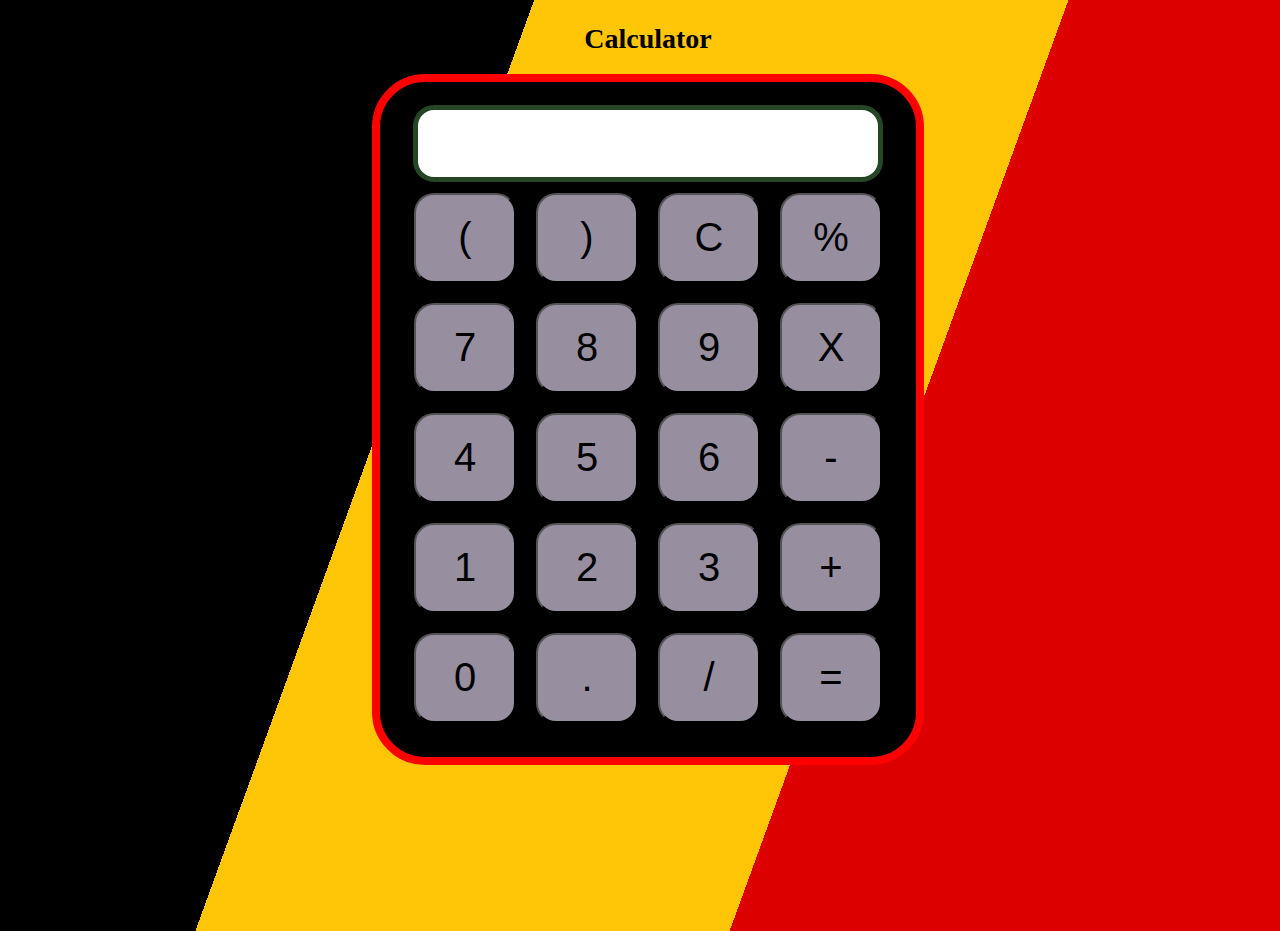
<file: Calculator/index.html>
<!DOCTYPE html>
<html lang="en">

<head>
    <meta charset="UTF-8">
    <meta name="viewport" content="width=device-width, initial-scale=1.0">
    <meta http-equiv="X-UA-Compatible" content="ie=edge">
    <link rel="stylesheet" href="style.css">
    <title>Calculator</title>
</head>

<body>
    <div class="container">
        <h1> Calculator </h1>
        <div class="calculator">
            <input type="text" name="screen" id="screen">
            <table>
                <tr>
                    <td><button>(</button></td>
                    <td><button>)</button></td>
                    <td><button>C</button></td>
                    <td><button>%</button></td>
                </tr>
                <tr>
                    <td><button>7</button></td>
                    <td><button>8</button></td>
                    <td><button>9</button></td>
                    <td><button>X</button></td>
                </tr>
                <tr>
                    <td><button>4</button></td>
                    <td><button>5</button></td>
                    <td><button>6</button></td>
                    <td><button>-</button></td>
                </tr>
                <tr>
                    <td><button>1</button></td>
                    <td><button>2</button></td>
                    <td><button>3</button></td>
                    <td><button>+</button></td>
                </tr>
                <tr>
                    <td><button>0</button></td>
                    <td><button>.</button></td>
                    <td><button>/</button></td>
                    <td><button>=</button></td>
                </tr>
            </table>
        </div>
</div>
</body>

<script src="index.js"></script>
</html>
</file>
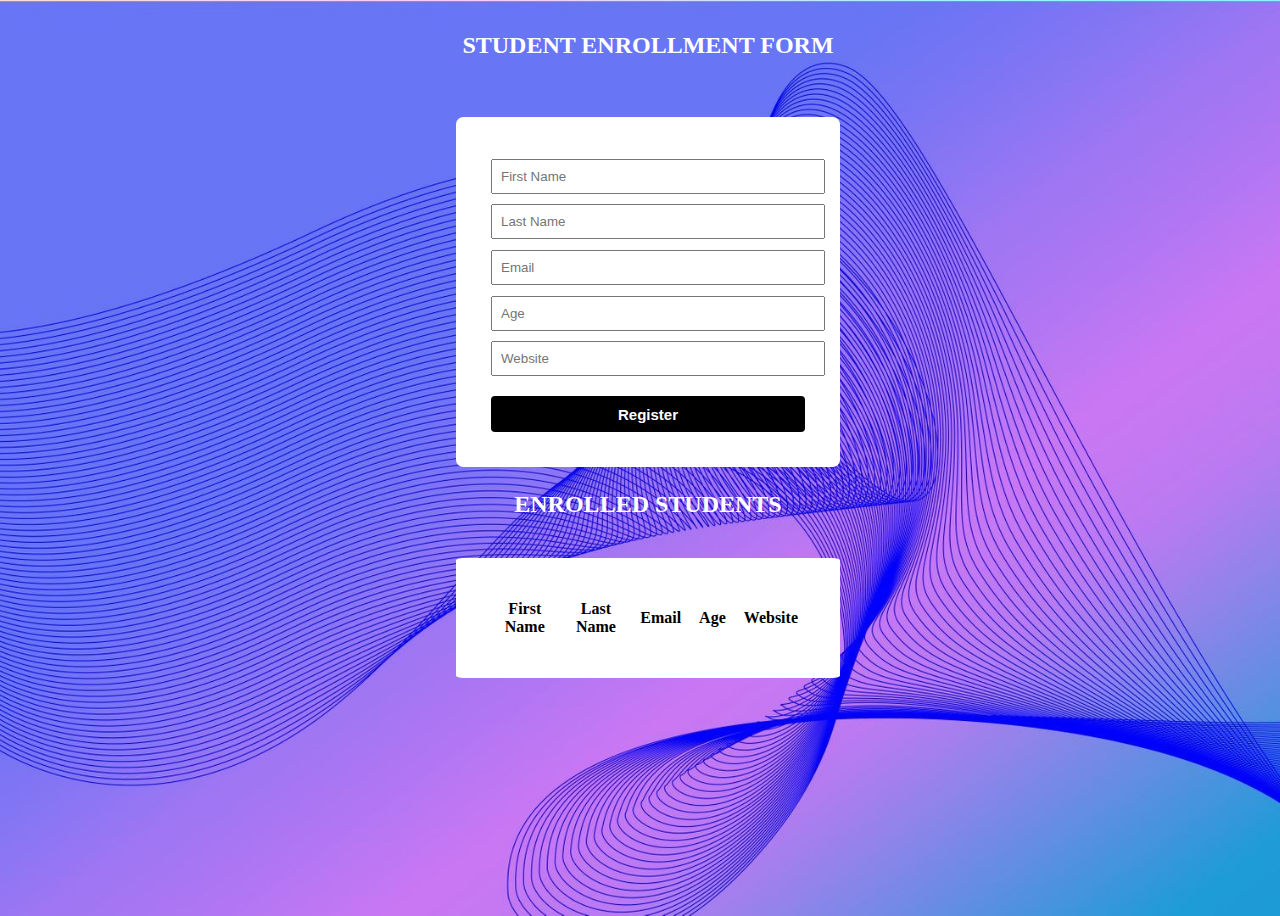
<file: Registration/index.html>
<!DOCTYPE html>
<html lang="en">
<head>
    <meta charset="UTF-8">
    <title>Student registration</title>
    <link rel="stylesheet" href="style.css">
</head>

<body>
    <div id="container">
        <table id="Form">
            <thead>
                <tr>
                    <h3>STUDENT ENROLLMENT FORM</h3>
                    <td><input type="text" name="fname" id="fname" placeholder="First Name"></td>
                </tr>
            </thead>
            <tbody>
                <tr>
                    <td><input type="text" name="lname" id="lname" placeholder="Last Name"></td>
                </tr>
                <tr>
                    <td><input type="text" name="email" id="email" placeholder="Email"></td>
                </tr>
                <tr>
                    <td><input type="text" name="age" id="age" placeholder="Age"></td>
                </tr>
                <tr>
                    <td><input type="text" name="Website" id="Website" placeholder="Website"></td><br>
                </tr>
                <tr id="btna">
                    <td colspan="2"><input type="button" name="button" id="btn" value="Register" onclick="AddRow()"></td>
                </tr>
            </tbody>
        </table>
        <h3>Enrolled Students</h3>
        <table id="show">
            <thead>
                <tr>
                    <th>First Name</th>
                    <th>Last Name</th>
                    <th>Email</th>
                    <th>Age</th>
                    <th>Website</th>
                </tr>
            </thead>
        </table>
    </div>
<script src="script.js"></script>   
</body>
</html>
</file>
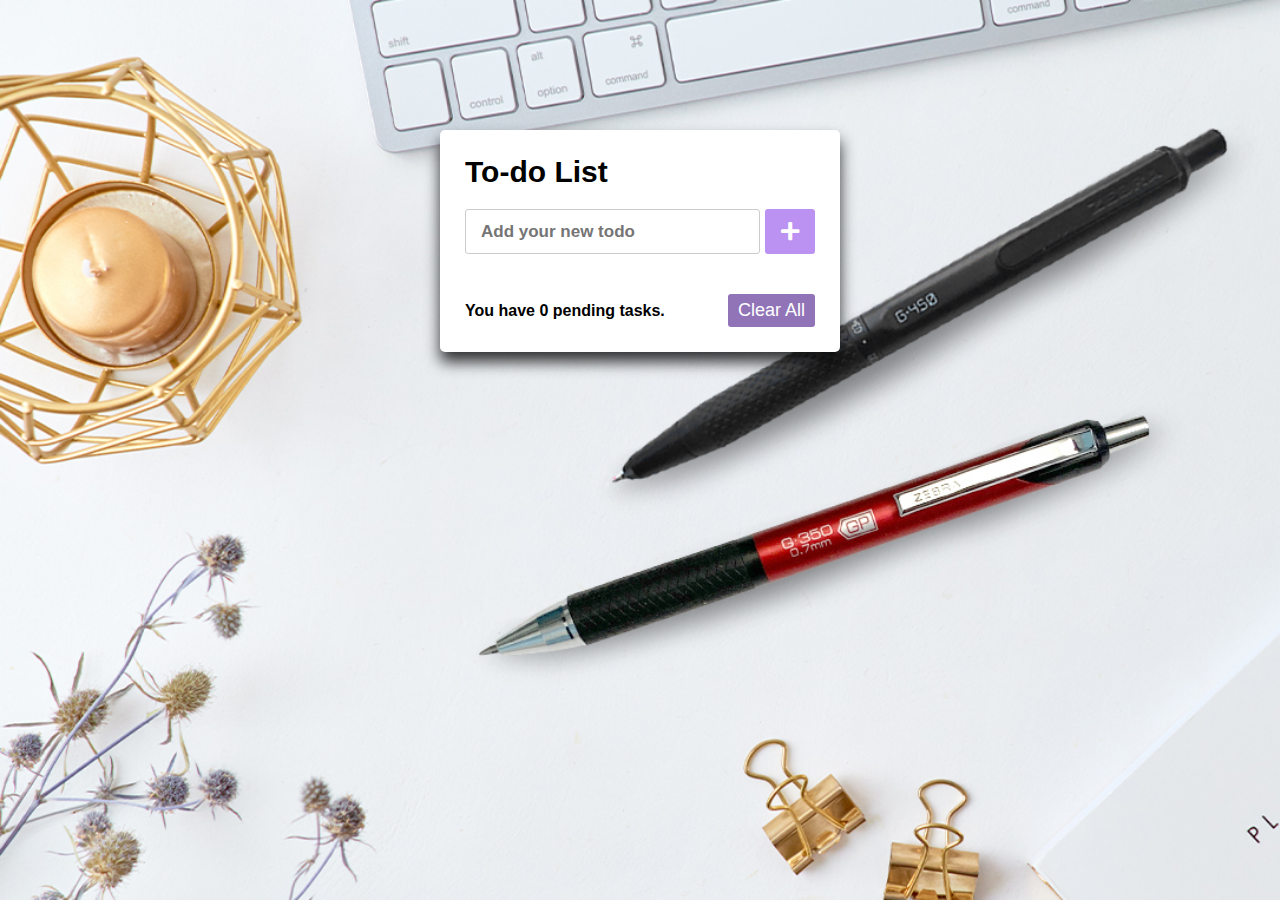
<file: To-do list/index.html>
<!DOCTYPE html>
<head>
    <meta charset="UTF-8">
    <meta name="viewport" content="width=device-width, initial-scale=1.0">
    <title>To-do List</title>
    <link rel="stylesheet" href="style.css">
    <link rel="stylesheet" href="https://cdnjs.cloudflare.com/ajax/libs/font-awesome/5.15.3/css/all.min.css"/>
</head>
<body>
  <div class="wrapper">
    <header>To-do List</header>
    <div class="inputField">
      <input type="text" placeholder="Add your new todo">
      <button><i class="fas fa-plus"></i></button>
    </div>
    <ul class="todoList"></ul>
    <div class="footer">
      <span>You have <span class="pendingTasks"></span> pending tasks.</span>
      <button>Clear All</button>
    </div>
  </div>
<script src="script.js"></script>

</body>
</html>
</file>
<file: Calculator/style.css>
.container {
  text-align: center;
  margin-top: 23px;
}
body {
  width: 100%;
  height: 900px;
  background: linear-gradient(110deg, #000 33%, rgba(0, 0, 0, 0) 33%),
    linear-gradient(110deg, #ffc608 66%, #dd0000 66%);
  background-repeat: no-repeat;
  background-size: cover;
}
table {
  margin: auto;
}
input {
  border-radius: 21px;
  border: 5px solid #244624;
  font-size: 34px;
  height: 65px;
  width: 456px;
}
button {
  border-radius: 20px;
  font-size: 40px;
  background: #978fa0;
  width: 102px;
  height: 90px;
  margin: 8px;
}
.calculator {
  border: 8px solid red;
  background-color: black;
  padding: 23px;
  border-radius: 53px;
  display: inline-block;
}
h1 {
  font-size: 28px;
  font-family: "Fredoka One", cursive;
}
</file>
<file: Registration/style.css>
body {
  width: 100%;
  min-height: 100vh;
  background-image: url(17.jpg);
  background-size: cover;
}

h3 {
  font-size: 24px;
  font-weight: 700;
  color: white;
  text-transform: uppercase;
  margin-top: 1em;
}

#container {
  display: flex;
  flex-direction: column;
  justify-content: center;
  align-items: center;
}

table {
  width: 30%;
  padding: 2rem 2rem;
  margin-top: 1em;
  column-gap: 40px;
  background-color: white;
  color: rgb(0, 0, 0);
  border: none;
  border-radius: 2%;
}

#show th,
#show td {
  padding: 8px;
}

tr td input {
  padding: 0.5rem;
  width: 100%;
  margin-top: 0.5em;
}

tr td input:focus {
  outline-color: #88cdfc;
}

#btna td input {
  font-weight: 800;
  font-size: 15px;
  padding: 0.6rem 0.6rem;
  color: white;
  margin-top: 1rem;
  border: none;
  outline: none;
  border-radius: 4px;
  background: linear-gradient(to right, #000000 0%, #000000 100%);
  width: 100%;
}

::-webkit-scrollbar {
  display: none;
}
</file>
<file: To-do list/style.css>
* {
  margin: 0;
  padding: 0;
  box-sizing: border-box;
  font-family: "Segoe UI", Tahoma, Geneva, Verdana, sans-serif;
  font-weight: bold;
}
::selection {
  color: #ffff;
  background: rgb(51, 5, 95);
}
body {
  width: 100%;
  height: 100vh;
  /* overflow: hidden; */
  padding: 10px;
  /* background: linear-gradient(to bottom, white, darkblue, black); */
  background: url(6.jpg);
  background-repeat: no-repeat;
  background-size: cover;
}
.wrapper {
  background: #fff;
  max-width: 400px;
  width: 100%;
  margin: 120px auto;
  padding: 25px;
  border-radius: 5px;
  box-shadow: 0px 10px 15px rgba(0.8, 0.8, 0.8, 0.8);
}
.wrapper header {
  font-size: 30px;
  font-weight: 600;
}
.wrapper .inputField {
  margin: 20px 0;
  width: 100%;
  display: flex;
  height: 45px;
}
.inputField input {
  width: 85%;
  height: 100%;
  outline: none;
  border-radius: 3px;
  border: 1px solid #ccc;
  font-size: 17px;
  padding-left: 15px;
  transition: all 0.3s ease;
}
.inputField input:focus {
  border-color: purple;
}
.inputField button {
  width: 50px;
  height: 100%;
  border: none;
  color: #fff;
  margin-left: 5px;
  font-size: 21px;
  outline: none;
  background: #8e49e8;
  cursor: pointer;
  border-radius: 3px;
  opacity: 0.6;
  pointer-events: none;
  transition: all 0.3s ease;
}
.inputField button:hover,
.footer button:hover {
  background: #200741;
}
.inputField button.active {
  opacity: 1;
  pointer-events: auto;
}
.wrapper .todoList {
  max-height: 250px;
  overflow-y: auto;
}
.todoList li {
  position: relative;
  list-style: none;
  margin-bottom: 8px;
  background: #f2f2f2;
  border-radius: 3px;
  padding: 10px 15px;
  cursor: default;
  overflow: hidden;
  word-wrap: break-word;
}
.todoList li .icon {
  position: absolute;
  right: -45px;
  top: 50%;
  transform: translateY(-50%);
  background: #ee4b39;
  width: 45px;
  text-align: center;
  color: #fff;
  padding: 10px 15px;
  border-radius: 0 3px 3px 0;
  cursor: pointer;
  transition: all 0.2s ease;
}
.todoList li:hover .icon {
  right: 0px;
}
.wrapper .footer {
  display: flex;
  width: 100%;
  margin-top: 20px;
  align-items: center;
  justify-content: space-between;
}
.footer button {
  padding: 6px 10px;
  border-radius: 3px;
  border: none;
  outline: none;
  color: #fff;
  font-weight: 400;
  font-size: 18px;
  margin-left: 5px;
  background: #491888;
  cursor: pointer;
  user-select: none;
  opacity: 0.6;
  pointer-events: none;
  transition: all 0.3s ease;
}
.footer button.active {
  opacity: 1;
  pointer-events: auto;
}
</file>
